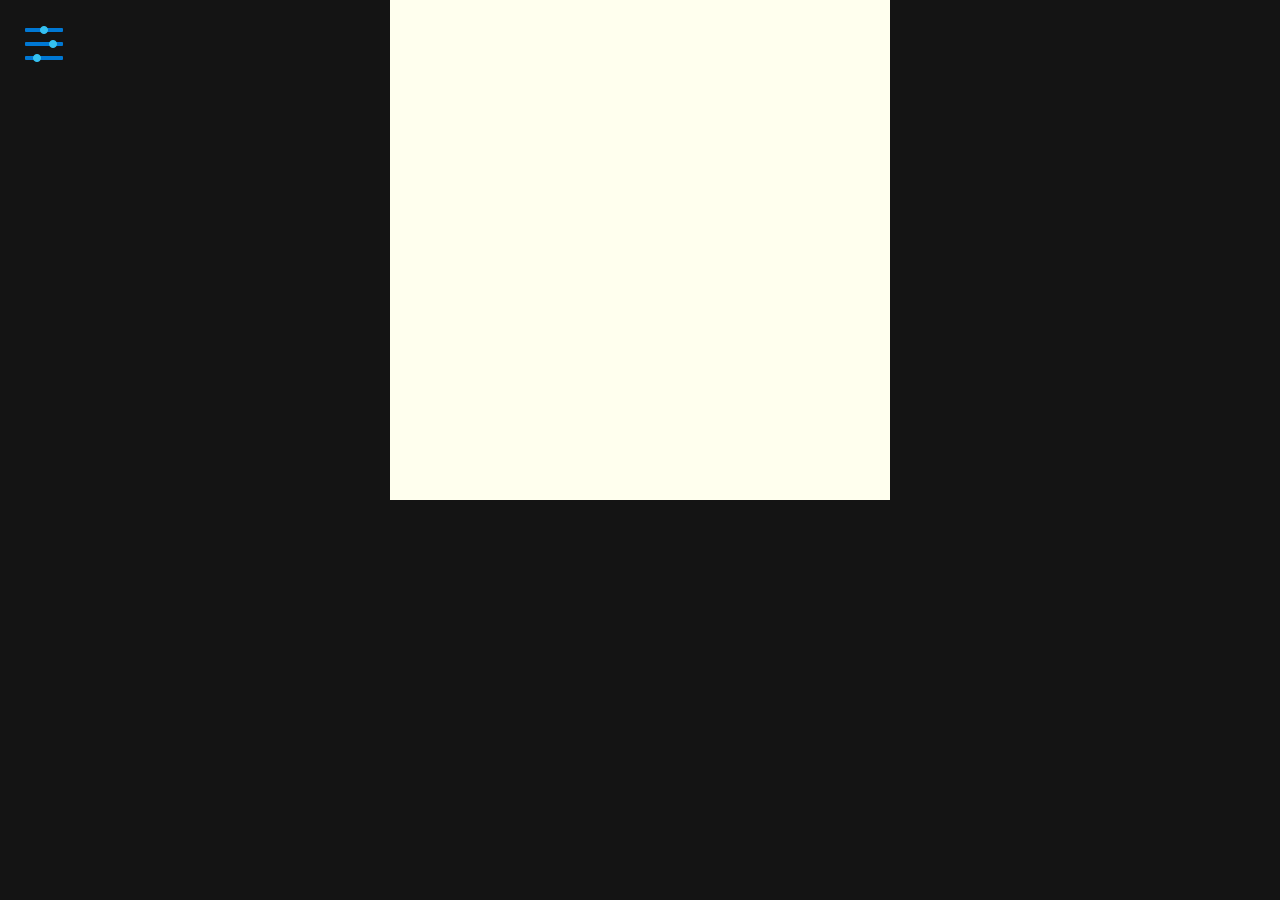
<file: GraphRenderer (raw)/index.html>
<!DOCTYPE HTML>
<html>

<head>
  <meta charset="UTF-8">
  <meta name="viewport" content="width=device-width, initial-scale=1.0">
  <meta http-equiv="X-UA-Compatible" content="ie=edge">

  <title>Draw Functions</title>
  <link rel="stylesheet" type="text/css" media="screen" href="styles/styles.css">
</head>

<body>
  <div id="app">
    <span class="options">
      <input onClick="toggleMenu()" type="checkbox" id="check">
      <label for="check" class="checkbutton">
        <img src="resources/icons/options.png">
      </label>
  
      <div class="menu-wrap" id="menuWrap">
        <div class="menu">
          
          <div class="menu-buttons">
            <h1>Function Renderer</h1>
            <button onClick="onAddFunction()">Add</button>
          </div>
          
          <hr>
  
          <!--
          <div class="textareaDiv">
            <div v-for="(func, index) in graph.functions.length" class="textareaDivElem">
              <textarea v-bind:id=`funcInput${index}` name="funcInput" rows="16" cols="40" @keyup="keyUpHandle({index})">{{graph.functions[index]}}</textarea>
              <button @click="onRemoveFunction({index})">-</button>
              <input type="checkbox" v-bind:id=`funcInput${index}`>
            </div>
          </div>
          -->
        </div>
      </div>
    </span>

    <canvas ref="canvas" id="canvas" width="600" height="500"></canvas>
  </div>

  <script src="scripts/Graph.js"></script>
  <script src="scripts/UI.js"></script>  
  <script src="scripts/Main.js"></script>

  <script src="scripts/app.js"></script>
</body>

</html>
</file>
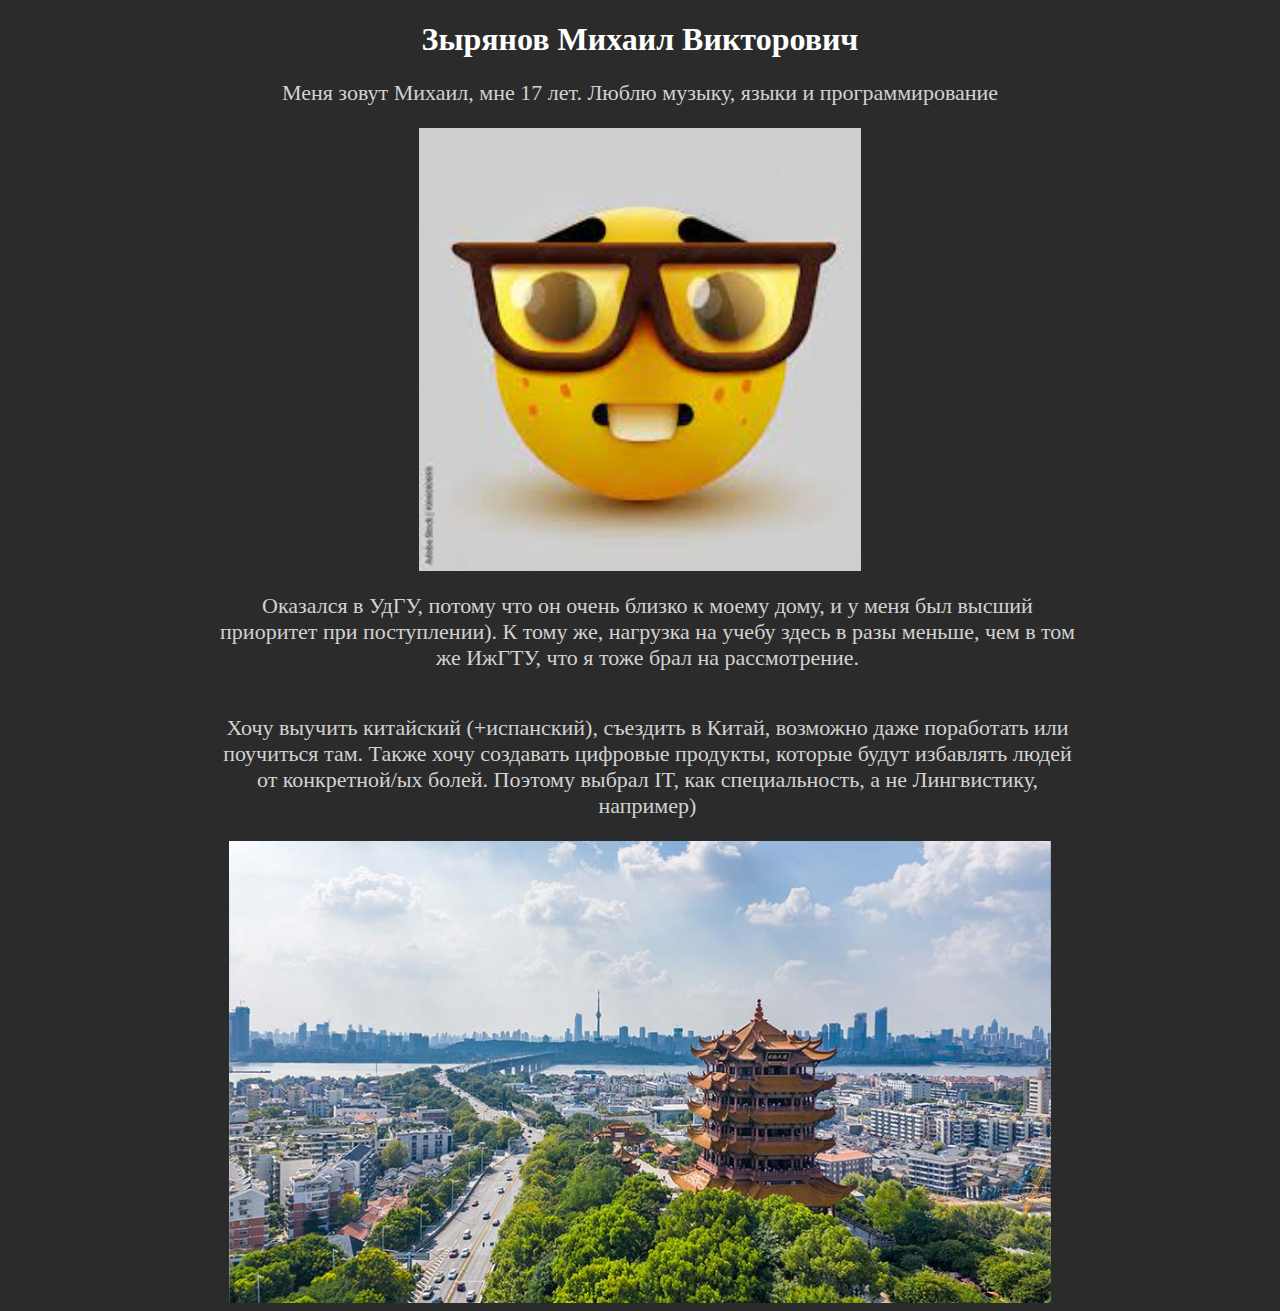
<file: Initial Site/index.html>
<!DOCTYPE HTML>
<html>
 <head>
    <meta charset="UTF-8">
    <meta name="viewport" content="width=device-width, initial-scale=1.0">
    <meta http-equiv="X-UA-Compatible" content="ie=edge">
    <title>About Me</title>
    <link rel="stylesheet" media="screen" href="Styles/styles.css">
 </head>
 <body>
   <h1>Зырянов Михаил Викторович</h1> 
   <p>Меня зовут Михаил, мне 17 лет. Люблю музыку, языки и программирование</p>
   
   <img class="center_img" width="150" src="images/nerd.jpg"/>

   <div class="myDiv">
      <p>Оказался в УдГУ, потому что он очень близко к моему дому, и у меня был высший приоритет при поступлении). К тому же, нагрузка на учебу здесь в разы меньше, чем в том же ИжГТУ, что я тоже брал на рассмотрение.</p>
   </div>
   <div class="myDiv">
      <p>Хочу выучить китайский (+испанский), съездить в Китай, возможно даже поработать или поучиться
         там. Также хочу создавать цифровые продукты, которые будут избавлять людей от конкретной/ых 
         болей. Поэтому выбрал IT, как специальность, а не Лингвистику, например)</p>
   </div>
   <img id="china" class="center_img" src="images/China.jpg">
 </body> 
</html>
</file>
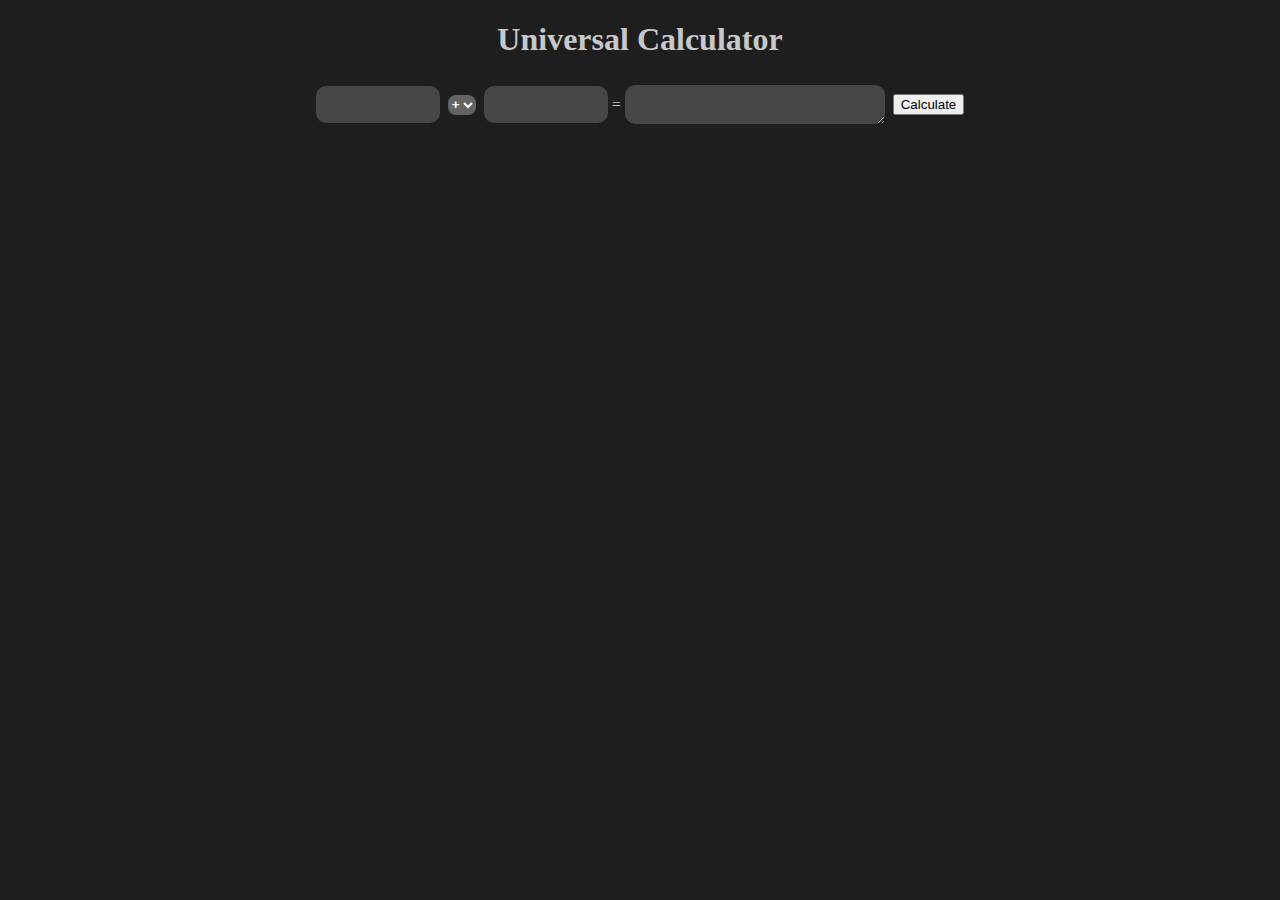
<file: Universal Calculator/index.html>
<!DOCTYPE HTML>
<html>

<head>
  <meta charset="UTF-8">
  <meta name="viewport" content="width=device-width, initial-scale=1.0">
  <meta http-equiv="X-UA-Compatible" content="ie=edge">
  <title>Universal Calculator</title>
  <link rel="stylesheet" href="styles.css">
  <script src="Scripts/Types/Complex.js"></script>
  <script src="Scripts/Calculators/RealCalculator.js"></script>
  <script src="Scripts/Calculators/ComplexCalculator.js"></script>
  <script src="Scripts/logic.js"></script>
  <script src="Scripts/main.js"></script>
</head>

<body>
  <h1 id="title">Universal Calculator</h1>
  <div id="mainDiv">
    <input class="element" id="input1">
    <select class="element" id="operation">
      <option class="option" data-operand="add">+</option>
      <option class="option" data-operand="sub">-</option>
      <option class="option" data-operand="mult">*</option>
      <option class="option" data-operand="div">/</option>
      <option class="option" data-operand="pow">^</option>
    </select>
    <input class="element" id="input2">
    <p>=</p>
    <textarea class="element" id="result"></textarea>
    <button class="element">Calculate</button>
  </div>

 

</body>

</html>
</file>
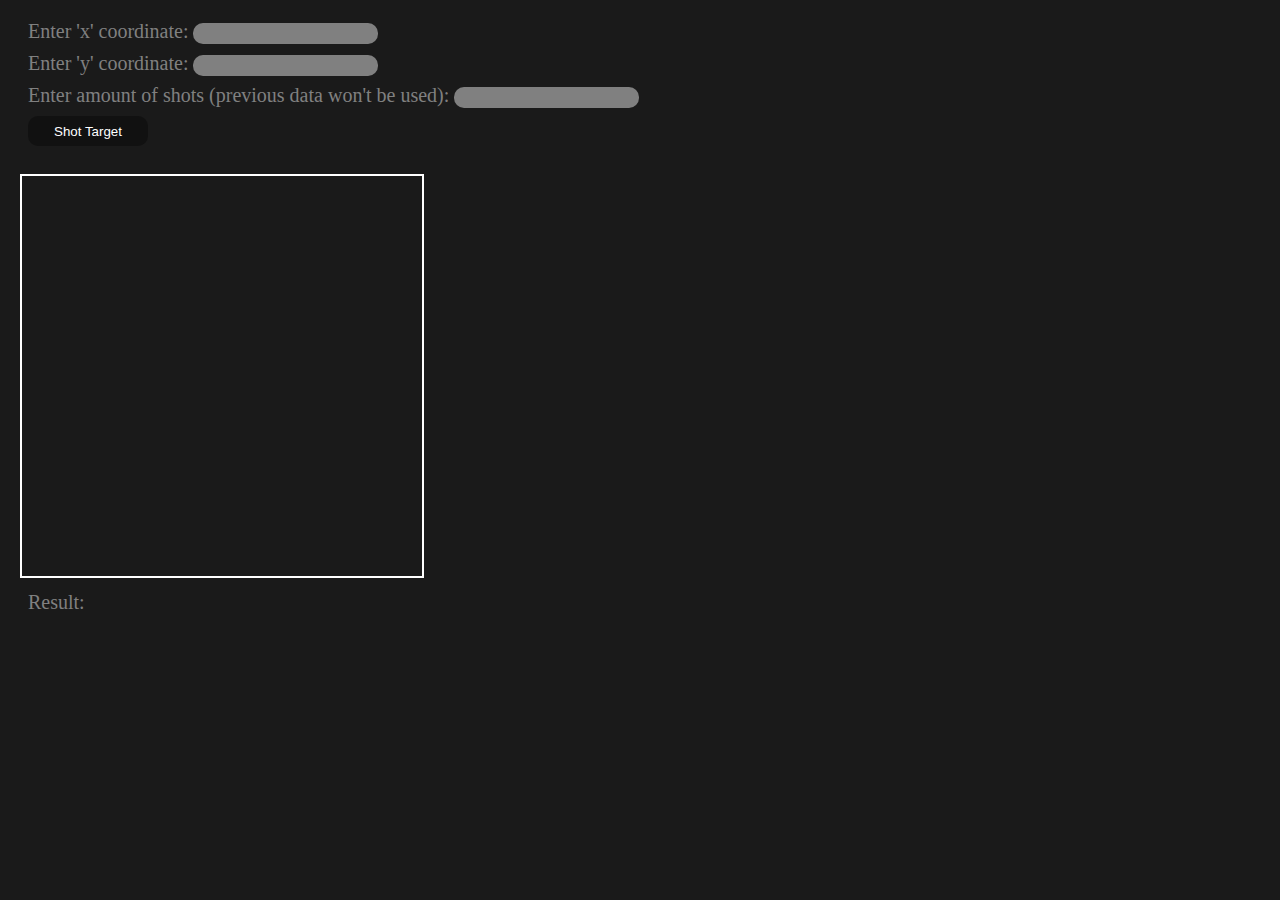
<file: ShotTarget/pages/index.html>
<!DOCTYPE html>
<html>
<head>
    <title>Shot Targer</title>
    <meta name="description" content="Our first page">
    <meta name="keywords" content="html tutorial template">
    <link rel="stylesheet" media="screen" href="../styles/styles.css">
</head>
<body>
    <div>
        <label for="x">Enter 'x' coordinate: </label>
        <input type="text" id="x">
    </div>
    <div>
        <label for="y">Enter 'y' coordinate: </label>
        <input type="text" id="y">
    </div>

    <div>
        <label for="y">Enter amount of shots (previous data won't be used): </label>
        <input type="text" id="amount">
    </div>

    <div>
        <button class="glow-on-hover">Shot Target</button>
    </div>

    <canvas id="myCanvas"></canvas>
    <div>
        <span id="result">Result: </span>
    </div>

    <script src="../scripts/main.js"></script>
</body>
</html>
</file>
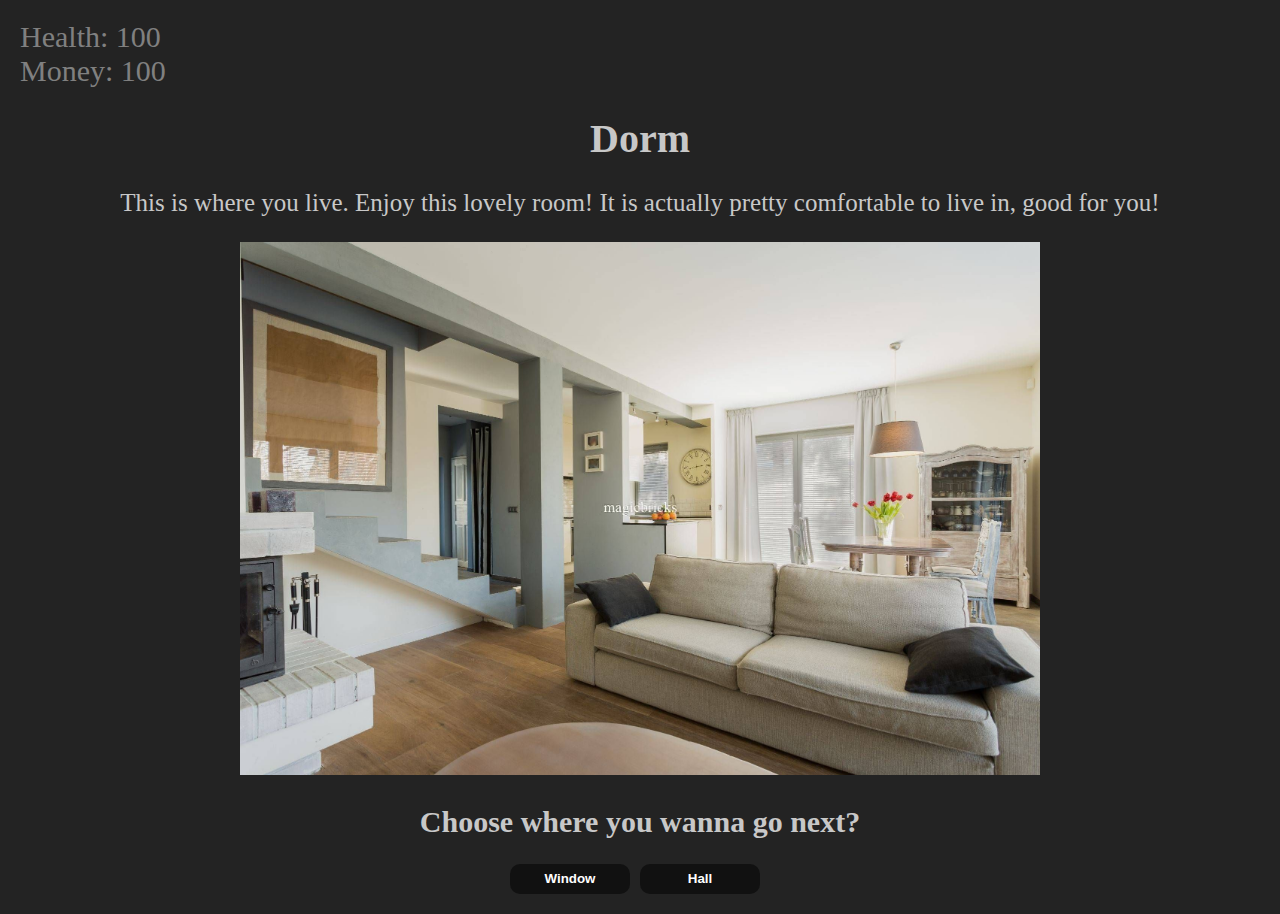
<file: Student Simulator (Game)/pages/index.html>
<!DOCTYPE html>
<html>
<head>
    <title>Student Simulator Game</title>
    <meta name="description" content="A little game simulator I've made">
    <meta name="keywords" content="student simulator game">
    <link rel="stylesheet" media="screen" href="../styles/styles.css">
</head>
<body>
    <div class="headerDiv">
        <span id="healthBar">Health: 100</span>
    </div>
    <div class="headerDiv">
        <span id="moneyBar">Money: 100</span>
    </div>

    <div class="mainDiv">
        <h1 id="title">Dorm</h2>
        <p id="description">This is the dorm!</p>
        <image id="image" width="800" src="../images/dorm.jpg"></image>
        <h2>Choose where you wanna go next?</h2>
    </div>

    <div id="buttonDiv" class="buttonDiv">
    </div>

    <script src="../scripts/data.js"></script>
    <script src="../scripts/game.js"></script>
    <script src="../scripts/main.js"></script>
</body>
</html>
</file>
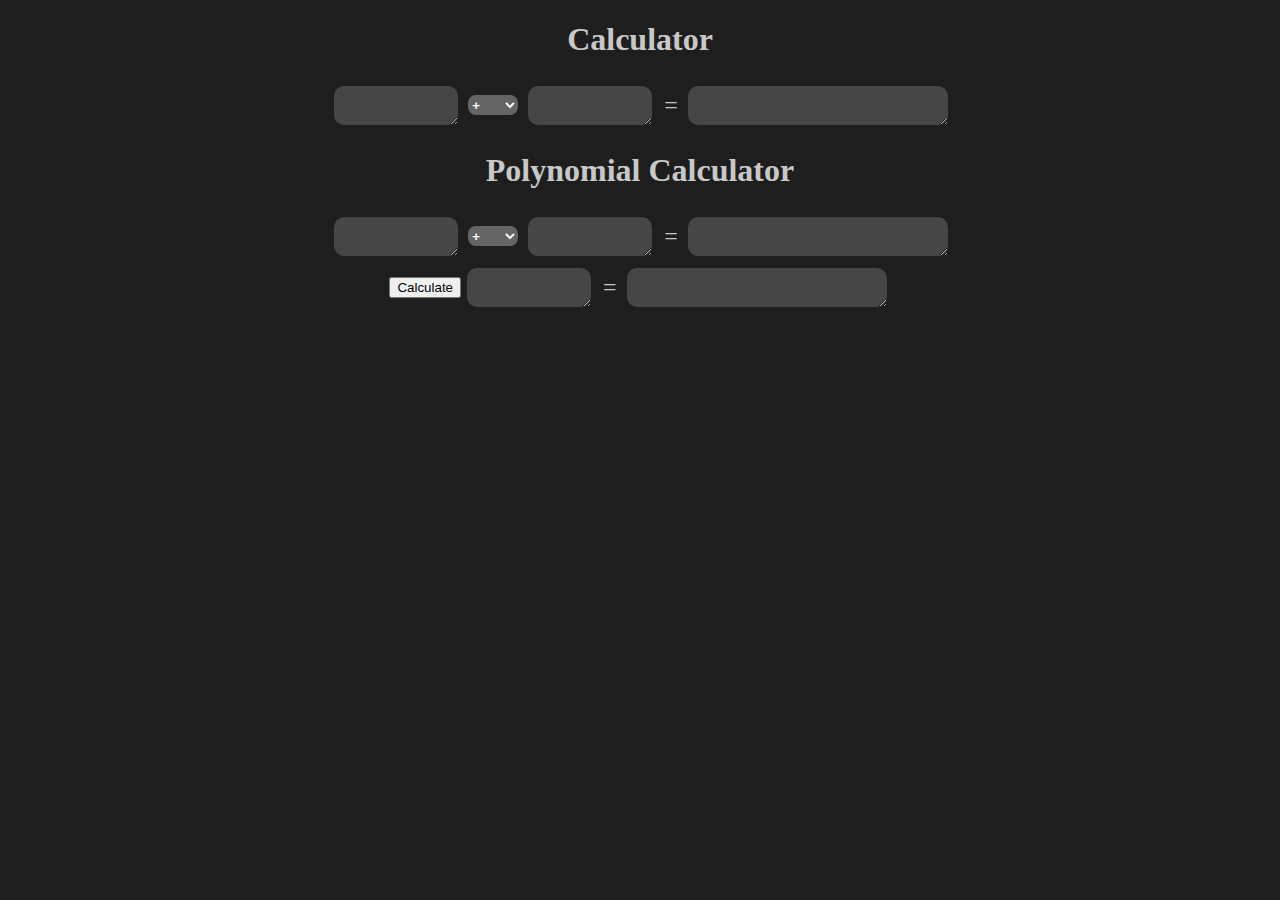
<file: Year 1/Universal Calculator/index.html>
<!DOCTYPE HTML>
<html>

<head>
  <meta charset="UTF-8">
  <meta name="viewport" content="width=device-width, initial-scale=1.0">
  <meta http-equiv="X-UA-Compatible" content="ie=edge">
  <title>Universal Calculator</title>
  <link rel="stylesheet" href="styles.css">

  <script src="Scripts/Types/Complex.js"></script>
  <script src="Scripts/Types/Vector.js"></script>
  <script src="Scripts/Types/Matrix.js"></script>
  <script src="Scripts/Types/Member.js"></script>
  <script src="Scripts/Types/Polynomial.js"></script>

  <script src="Scripts/Calculators/Calculator.js"></script>
  <script src="Scripts/Calculators/RealCalculator.js"></script>
  <script src="Scripts/Calculators/ComplexCalculator.js"></script>
  <script src="Scripts/Calculators/VectorCalculator.js"></script>
  <script src="Scripts/Calculators/MatrixCalculator.js"></script>
  <script src="Scripts/Calculators/PolynomialCalculator.js"></script>

  <script src="Scripts/logic.js"></script>
  <script src="Scripts/main.js"></script>
</head>

<body>
  <div>
    <h1 class="title">Calculator</h1>
    <div class="mainDiv">
      <textarea class="myInput" class="element" id="input1"></textarea>
      <select class="element" id="operation">
        <option class="option" data-operand="add">+</option>
        <option class="option" data-operand="sub">-</option>
        <option class="option" data-operand="mult">*</option>
        <option class="option" data-operand="div">/</option>
        <option class="option" data-operand="prod">prod</option>
        <option class="option" data-operand="pow">^</option>
      </select>
      <textarea class="myInput" class="element" id="input2"></textarea>
      <p class="equals">=</p>
      <textarea class="element" id="result"></textarea>
    </div>
  </div>

  <div>
    <h1 class="title">Polynomial Calculator</h1>
    <div class="mainDiv">
      <textarea class="myInput" class="element" id="input1P"></textarea>
      <select class="element" id="operationP">
        <option class="optionP" data-operand="add">+</option>
        <option class="optionP" data-operand="sub">-</option>
        <option class="optionP" data-operand="mult">*</option>
        <option class="optionP" data-operand="div">/</option>
        <option class="optionP" data-operand="prod">prod</option>
        <option class="optionP" data-operand="pow">^</option>
      </select>
      <textarea class="myInput" class="element" id="input2P"></textarea>
      <p class="equals">=</p>
      <textarea class="element" id="resultP"></textarea>
    </div>
    <div class="mainDiv">
      <button id="calculate">Calculate</button>
      <textarea class="myInput" id="numberX"></textarea>
      <p class="equals">=</p>
      <textarea class="element" id="resultPX"></textarea>

    </div>
  </div>

</body>

</html>
</file>
<file: GraphRenderer (raw)/styles/styles.css>
@import url('https://fonts.googleapis.com/css2?family=Noto+Sans:wght@200&family=Raleway:wght@300;400&family=Work+Sans:wght@300&display=swap');

body {
  background-color: rgb(20,20,20);
  color: rgb(200, 200, 200);
  font-family: 'Noto Sans', sans-serif;
  margin: 0;

  text-align: center;
}

h1{
  font-size: 40px;
}

#label{
  font-size: 20px;
}

.options{
  position: absolute;
  top:20px;
  left:20px;
}

.checkbutton{
  cursor: pointer;
}
#check{
  display: none;
}

.menu-wrap{
  position: absolute;
  top: 100%;
  left: 10%;
  width: 420px;

  max-height: 0px;
  overflow: hidden;
  transition: max-height 0.1s;
}
.menu-wrap.open-menu{
  max-height: 400px;
}

.menu{
  border-radius: 20px;
  background: rgb(30,30,30);
  padding: 10px;
  margin: 5px;
}
.menu hr{
  border: 0;
  height: 1px;
  width: 100%;
  background: rgb(100, 100, 100);
  margin: 0px 0 10px;
}
.menu-buttons{
  display: flex;
  align-items: center;
  justify-content: space-between;
}
.menu-buttons h1{
  font-weight: 800;
  font-size: 20px;
}

.textareaDivElem{
  display: flex;
  align-items: center;
  justify-content: space-between;
}

.textareaDivElem textarea{
  background-color: rgb(70, 70, 70);
  border-color: rgb(70, 70, 70);
  border-radius: 8px;
  border-style: none;
  width: auto;
  height: 30px;
  
  margin: 5px;

  color: rgb(230, 230, 230);
  font-size: large;
}

#canvas{
  margin: 0;
}

.myButton{
  margin-top: 10px;
  width: 100px;
  height: 30px;
  border-radius: 20px;
  border-style: none;
  font-size: large;
  font-weight: bold;
  background-color: white;
  color: rgb(10, 10, 10);
  outline: none;
  z-index: 0;
  cursor: pointer;
  position: relative;

}

.myButton:before {
  content: '';
  background: linear-gradient(45deg, #ff0000, #ff7300, #fffb00, #48ff00, #00ffd5, #002bff, #7a00ff, #ff00c8, #ff0000);
  position: absolute;
  top: -2px;
  left:-2px;
  background-size: 400%;
  z-index: -1;
  filter: blur(5px);
  width: calc(100% + 4px);
  height: calc(100% + 4px);
  animation: glowing 20s linear infinite;
  opacity: 0;
  transition: opacity .3s ease-in-out;
  border-radius: 10px;
}

.myButton:hover:before {
  opacity: 1;
}

.myButton:after {
  z-index: -1;
  content: '';
  position: absolute;
  width: 100%;
  height: 100%;
  left: 0;
  top: 0;
  border-radius: 10px;
}
@keyframes glowing {
  0% { background-position: 0 0; }
  50% { background-position: 400% 0; }
  100% { background-position: 0 0; }
}
</file>
<file: Initial Site/Styles/styles.css>
body{
    background-color: rgb(43, 43, 43);
}
h1{
    color: white;
    text-align: center;
}
p{
    text-align: center;
    color: rgba(210, 210, 210);
    font-size: 22px;
}
img{
    display: block;
    margin-left: auto;
    margin-right: auto;
    width: 35%;
}

.myDiv{
    display: flex;
    margin: auto;
    width: 70%;

}
.myDiv p{
    margin-left: 15px;
}

#china{
    width: 65%;
}
</file>
<file: Universal Calculator/styles.css>
body{
  background-color: rgb(30,30,30);
  color: rgb(200,200,200);

}

#mainDiv{
  display: flex;
  align-items: center;
  justify-content: center;

  border-radius: 30px;
  border-color: blueviolet;
}

.element{
  margin: 4px;
}

#title{
  text-align: center;
}

input{
  background-color: rgb(70,70,70);
  border-style: none;
  height: 35px;
  min-height: 35px;
  min-width: 80px;
  width: 120px;
  border-radius: 10px;
  color: rgb(200,200,200);
  font-size: 18px;
  text-align: center;
  font-weight: bold;
}

#operation{
  background-color: rgb(100,100,100);
  border-style: none;
  height: 20px;
  color: white;
  font-weight: bold;
  border-radius: 8px;

}

#result{
  background-color: rgb(70,70,70);
  border-style: none;
  border-radius: 10px;
  text-align: center;
  height: 35px;
  min-height: 35px;
  min-width: 80px;
  font-size: 20px;
  font-weight: bold;
  color: rgb(200,200,200);
}
</file>
<file: ShotTarget/styles/styles.css>
html,
body {
    background: rgb(26, 26, 26);
    color: gray;
    font-size: 20px;
    margin: 10px;
}

input{
    background-color:gray;
    border-radius: 10px;
    border-color: transparent;
    color: black;
}

div{
    margin: 8px;
}

#myCanvas{
    margin-top: 20px;
    width: 400px;
    height: 400px;
    border: 2px solid white;
}


/* button styles */
.glow-on-hover {
    width: 120px;
    height: 30px;
    border: none;
    outline: none;
    color: #fff;
    background: #111;
    cursor: pointer;
    position: relative;
    z-index: 0;
    border-radius: 20px;
}

.glow-on-hover:before {
    content: '';
    background: linear-gradient(45deg, #ff0000, #ff7300, #fffb00, #48ff00, #00ffd5, #002bff, #7a00ff, #ff00c8, #ff0000);
    position: absolute;
    top: -2px;
    left:-2px;
    background-size: 400%;
    z-index: -1;
    filter: blur(5px);
    width: calc(100% + 4px);
    height: calc(100% + 4px);
    animation: glowing 20s linear infinite;
    opacity: 0;
    transition: opacity .3s ease-in-out;
    border-radius: 10px;
}

.glow-on-hover:active {
    color: gray;
}

.glow-on-hover:hover:before {
    opacity: 1;
}

.glow-on-hover:after {
    z-index: -1;
    content: '';
    position: absolute;
    width: 100%;
    height: 100%;
    background: #111;
    left: 0;
    top: 0;
    border-radius: 10px;
}

@keyframes glowing {
    0% { background-position: 0 0; }
    50% { background-position: 400% 0; }
    100% { background-position: 0 0; }
}
</file>
<file: Student Simulator (Game)/styles/styles.css>
html,
body {
    background: rgb(35, 35, 35);
    color: gray;
    font-size: 20px;
    margin: 10px;
}

.headerDiv{
    font-size: 30px;
}

.mainDiv{
    color: rgb(200, 200, 200);
    text-align: center;
}

.mainDiv image{
    max-width: 300px;
    height: auto;
}

.mainDiv p{
    font-size: 25px;
}

.buttonDiv{
    display: flex;
    justify-content: center;
    align-items: center;
    
}

/* button styles */
.myButton {
    width: 120px;
    height: 30px;
    border: none;
    outline: none;
    color: #fff;
    background: #111;
    cursor: pointer;
    position: relative;
    z-index: 0;
    border-radius: 20px;
    margin-right: 10px;
    font-weight: bold;
}

.myButton:before {
    content: '';
    background: linear-gradient(45deg, #ff0000, #ff7300, #fffb00, #48ff00, #00ffd5, #002bff, #7a00ff, #ff00c8, #ff0000);
    position: absolute;
    top: -2px;
    left:-2px;
    background-size: 400%;
    z-index: -1;
    filter: blur(5px);
    width: calc(100% + 4px);
    height: calc(100% + 4px);
    animation: glowing 20s linear infinite;
    opacity: 0;
    transition: opacity .3s ease-in-out;
    border-radius: 10px;
}

.myButton:active {
    color: gray;
}

.myButton:hover:before {
    opacity: 1;
}

.myButton:after {
    z-index: -1;
    content: '';
    position: absolute;
    width: 100%;
    height: 100%;
    background: #111;
    left: 0;
    top: 0;
    border-radius: 10px;
}

@keyframes glowing {
    0% { background-position: 0 0; }
    50% { background-position: 400% 0; }
    100% { background-position: 0 0; }
}
</file>
<file: Year 1/Universal Calculator/styles.css>
body{
  background-color: rgb(30,30,30);
  color: rgb(200,200,200);

}

.mainDiv{
  display: flex;
  align-items: center;
  justify-content: center;

  border-radius: 30px;
  border-color: blueviolet;
}

.element{
  margin: 4px;
}

.title{
  text-align: center;
}

.equals{
  font-size: 24px;
  margin: 6px;
}

.myInput{
  background-color: rgb(70,70,70);
  border-style: none;
  margin: 6px;
  height: 35px;
  min-height: 35px;
  min-width: 80px;
  width: 120px;
  border-radius: 10px;
  color: rgb(200,200,200);
  font-size: 18px;
  text-align: center;
  font-weight: bold;
}

#operation,
#operationP{
  background-color: rgb(100,100,100);
  border-style: none;
  height: 20px;
  color: white;
  font-weight: bold;
  border-radius: 8px;

}

#result,
#resultP,
#resultPX{
  background-color: rgb(70,70,70);
  border-style: none;
  border-radius: 10px;
  text-align: center;
  height: 35px;
  min-height: 35px;
  min-width: 80px;
  font-size: 20px;
  font-weight: bold;
  color: rgb(200,200,200);
}
</file>
